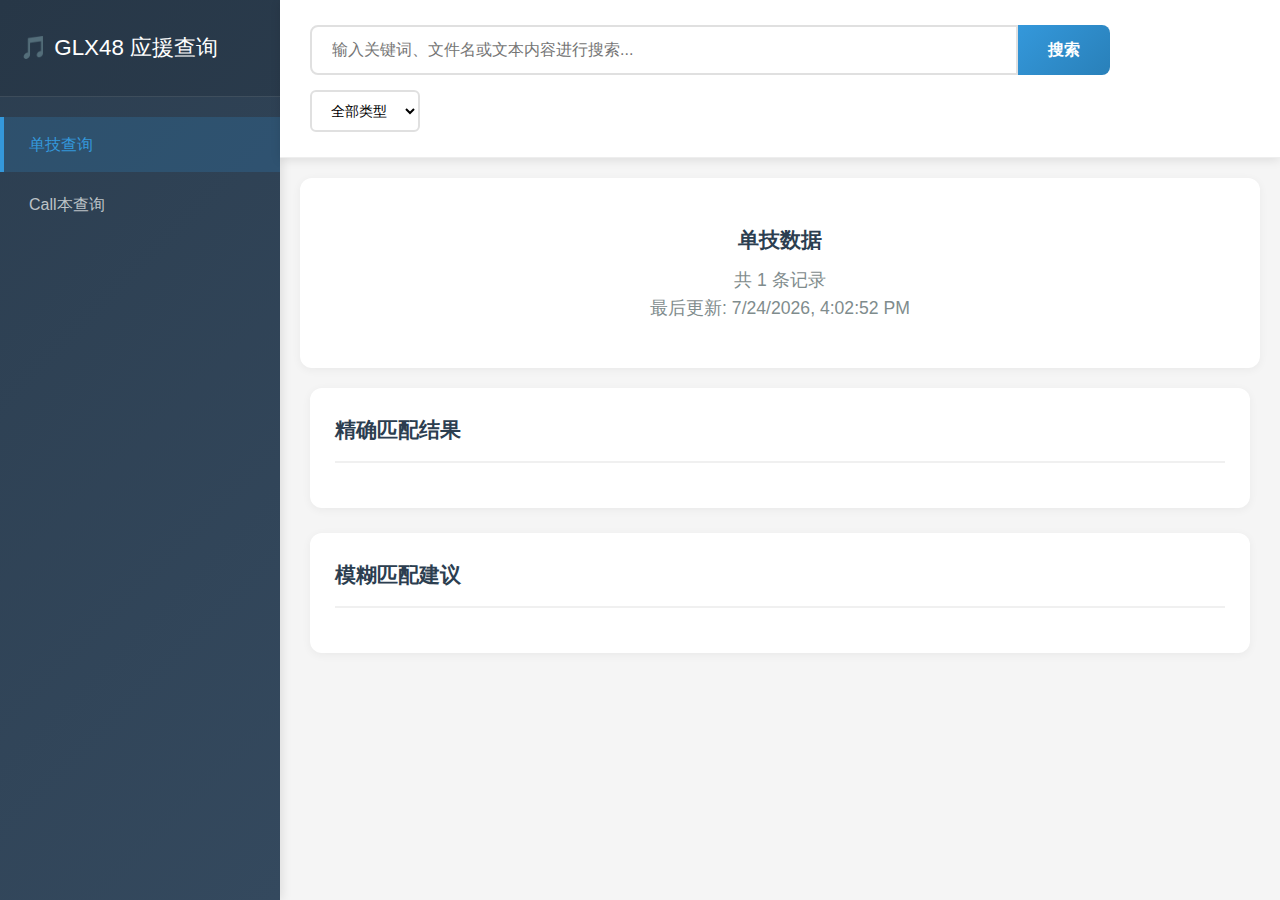
<file: docs/index.html>
<!DOCTYPE html>
<html lang="ja">
<head>
    <meta charset="UTF-8">
    <meta name="viewport" content="width=device-width, initial-scale=1.0">
    <title>GLX48 应援查询系统</title>
    <link rel="stylesheet" href="css/style.css">
</head>
<body>
    <div class="container">
        <!-- 侧边栏 -->
        <aside class="sidebar">
            <div class="logo">
                <h1>🎵 GLX48 应援查询</h1>
            </div>
            <nav class="nav">
                <ul>
                    <li><a href="#" data-type="single_skill" class="nav-active">单技查询</a></li>
                    <li><a href="#" data-type="call_book">Call本查询</a></li>
                </ul>
            </nav>
        </aside>

        <!-- 主内容区 -->
        <main class="main-content">
            <!-- 搜索栏 -->
            <header class="search-header">
                <div class="search-box">
                    <input type="text" id="search-input" placeholder="输入关键词、文件名或文本内容进行搜索...">
                    <button id="search-btn">搜索</button>
                </div>
                <div class="filters">
                    <select id="filter-type">
                        <option value="all">全部类型</option>
                        <option value="filename">文件名</option>
                        <option value="keywords">关键词</option>
                        <option value="content">文本内容</option>
                    </select>
                </div>
            </header>

            <!-- 数据统计和信息 -->
            <section class="data-section">
                <div id="data-container">
                    <p>正在加载数据...</p>
                </div>
            </section>

            <!-- 搜索结果 -->
            <section class="results-section">
                <div id="exact-results" class="results-container">
                    <h3>精确匹配结果</h3>
                    <div class="images-grid" id="exact-images"></div>
                </div>
                
                <div id="fuzzy-results" class="results-container">
                    <h3>模糊匹配建议</h3>
                    <div id="fuzzy-suggestions"></div>
                </div>

                <div id="error-message" class="error-message" style="display: none;"></div>
            </section>
        </main>
    </div>

    <!-- 图片预览模态框 - 简化版，只显示图片 -->
    <div id="image-modal" class="modal">
        <div class="modal-content">
            <span class="close-btn" id="modal-close">&times;</span>
            <div class="image-container">
                
            </div>
        </div>
    </div>

    <script src="js/utils.js"></script>
    <script src="js/search.js"></script>
    <script src="js/app.js"></script>
</body>
</html>
</file>
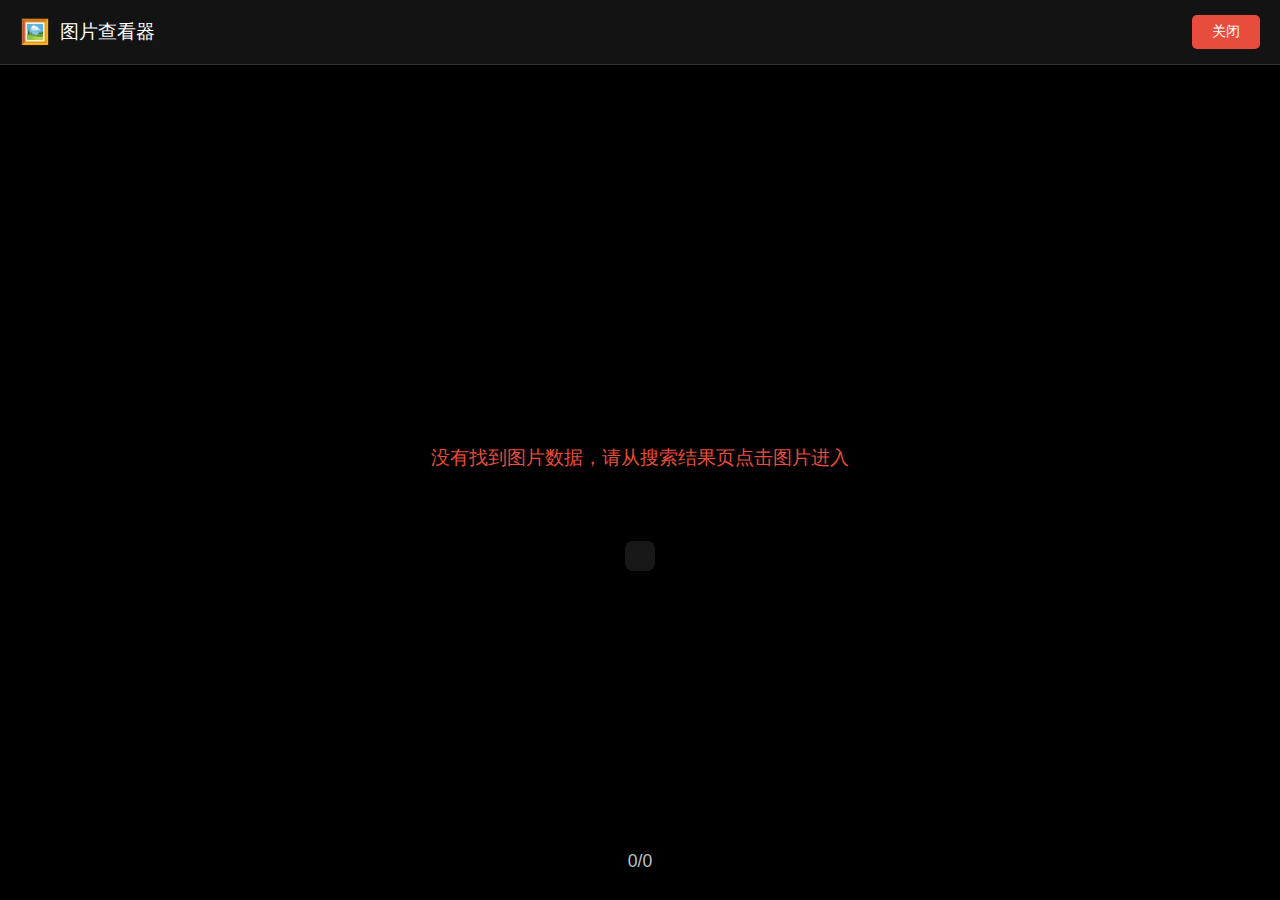
<file: docs/image-viewer.html>
<!DOCTYPE html>
<html lang="ja">
<head>
    <meta charset="UTF-8">
    <meta name="viewport" content="width=device-width, initial-scale=1.0">
    <title>图片查看器 - GLX48 应援查询系统</title>
    <style>
        * {
            margin: 0;
            padding: 0;
            box-sizing: border-box;
        }

        body {
            font-family: 'Segoe UI', Tahoma, Geneva, Verdana, sans-serif;
            background: #0a0a0a;
            color: white;
            height: 100vh;
            overflow: hidden;
        }

        .viewer-container {
            display: flex;
            flex-direction: column;
            height: 100vh;
        }

        .viewer-header {
            background: rgba(20, 20, 20, 0.95);
            padding: 15px 20px;
            display: flex;
            justify-content: space-between;
            align-items: center;
            border-bottom: 1px solid #333;
            z-index: 100;
        }

        .header-left {
            display: flex;
            align-items: center;
            gap: 10px;
        }

        .viewer-icon {
            font-size: 1.5rem;
        }

        .viewer-header h1 {
            font-size: 1.2rem;
            font-weight: 300;
        }

        .viewer-header .close-btn {
            background: #e74c3c;
            color: white;
            border: none;
            padding: 8px 20px;
            border-radius: 5px;
            cursor: pointer;
            font-size: 14px;
            transition: background 0.3s;
        }

        .viewer-header .close-btn:hover {
            background: #c0392b;
        }

        .viewer-main {
            flex: 1;
            display: flex;
            position: relative;
            background: #000;
        }

        .nav-btn {
            position: absolute;
            top: 50%;
            transform: translateY(-50%);
            background: rgba(0, 0, 0, 0.7);
            color: white;
            border: 2px solid rgba(255, 255, 255, 0.3);
            width: 60px;
            height: 100px;
            font-size: 2rem;
            cursor: pointer;
            z-index: 10;
            transition: all 0.3s;
            display: flex;
            align-items: center;
            justify-content: center;
        }

        .nav-btn:hover {
            background: rgba(52, 152, 219, 0.9);
            border-color: #3498db;
        }

        .nav-btn.prev {
            left: 20px;
            border-radius: 8px 0 0 8px;
        }

        .nav-btn.next {
            right: 20px;
            border-radius: 0 8px 8px 0;
        }

        .image-display {
            flex: 1;
            display: flex;
            flex-direction: column;
            align-items: center;
            justify-content: center;
            padding: 20px;
            position: relative;
        }

        .image-container {
            max-width: 90%;
            max-height: 75vh;
            display: flex;
            align-items: center;
            justify-content: center;
            margin: 0 auto;
        }

        .current-image {
            max-width: 100%;
            max-height: 75vh;
            object-fit: contain;
            border-radius: 8px;
            box-shadow: 0 10px 40px rgba(0, 0, 0, 0.8);
            opacity: 0;
            transition: opacity 0.5s ease-in-out;
        }

        .current-image.loaded {
            opacity: 1;
        }

        .image-info {
            margin-top: 20px;
            text-align: center;
            max-width: 800px;
            padding: 15px;
            background: rgba(30, 30, 30, 0.8);
            border-radius: 8px;
        }

        .image-info h3 {
            margin-bottom: 10px;
            font-size: 1.1rem;
            color: #3498db;
        }

        .image-keywords {
            display: flex;
            flex-wrap: wrap;
            justify-content: center;
            gap: 8px;
            margin-top: 10px;
        }

        .keyword-tag {
            background: #2c3e50;
            color: white;
            padding: 5px 12px;
            border-radius: 20px;
            font-size: 0.9rem;
        }

        .counter {
            position: absolute;
            bottom: 20px;
            left: 0;
            right: 0;
            text-align: center;
            font-size: 1.1rem;
            color: #bdc3c7;
            background: rgba(0, 0, 0, 0.7);
            padding: 8px 20px;
            border-radius: 20px;
            margin: 0 auto;
            width: fit-content;
        }

        .error-message {
            text-align: center;
            padding: 50px;
            color: #e74c3c;
            font-size: 1.2rem;
        }

        .loading {
            display: inline-block;
            width: 40px;
            height: 40px;
            border: 4px solid #f3f3f3;
            border-top: 4px solid #3498db;
            border-radius: 50%;
            animation: spin 1s linear infinite;
            margin: 20px auto;
        }

        .search-query {
            margin-top: 10px;
            font-size: 0.9rem;
            color: #95a5a6;
        }

        @keyframes spin {
            0% { transform: rotate(0deg); }
            100% { transform: rotate(360deg); }
        }

        @media (max-width: 768px) {
            .nav-btn {
                width: 50px;
                height: 80px;
                font-size: 1.8rem;
            }
            
            .nav-btn.prev {
                left: 10px;
            }
            
            .nav-btn.next {
                right: 10px;
            }
            
            .current-image {
                max-height: 65vh;
            }
            
            .counter {
                font-size: 1rem;
                bottom: 10px;
            }
        }
    </style>
</head>
<body>
    <div class="viewer-container">
        <header class="viewer-header">
            <div class="header-left">
                <span class="viewer-icon">🖼️</span>
                <h1>图片查看器</h1>
            </div>
            <button class="close-btn" onclick="window.history.back()">关闭</button>
        </header>
        
        <main class="viewer-main">
            <button class="nav-btn prev" onclick="imageViewer.prevImage()">‹</button>
            
            <div class="image-display">
                <div id="image-container" class="image-container">
                    <!-- 图片将在这里显示 -->
                </div>
                
                <div id="image-info" class="image-info">
                    <!-- 图片信息将在这里显示 -->
                </div>
            </div>
            
            <button class="nav-btn next" onclick="imageViewer.nextImage()">›</button>
            
            <div class="counter" id="counter">0/0</div>
        </main>
    </div>

    <script>
        // 使用立即执行函数避免变量名冲突
        (function() {
            class ImageViewer {
                constructor() {
                    this.results = [];
                    this.currentIndex = 0;
                    this.dataType = '';
                    this.searchQuery = '';
                    this.init();
                }
                
                init() {
                    console.log("🖼️ 图片查看器初始化...");
                    this.loadDataFromURL();
                }
                
                loadDataFromURL() {
                    // 从URL参数获取数据
                    const urlParams = new URLSearchParams(window.location.search);
                    const encodedData = urlParams.get('data');
                    
                    if (!encodedData) {
                        this.showError('没有找到图片数据，请从搜索结果页点击图片进入');
                        return;
                    }
                    
                    try {
                        // 解码Base64数据
                        const decodedData = atob(encodedData);
                        const viewerData = JSON.parse(decodedData);
                        
                        this.results = viewerData.results || [];
                        this.dataType = viewerData.dataType || '';
                        this.currentIndex = viewerData.currentIndex || 0;
                        this.searchQuery = viewerData.searchQuery || '';
                        
                        console.log(`📁 加载了${this.results.length}个搜索结果`);
                        console.log(`📁 当前数据类型: ${this.dataType}`);
                        console.log(`📍 当前索引: ${this.currentIndex}`);
                        console.log(`🔍 搜索词: ${this.searchQuery}`);
                        
                        if (this.results.length === 0) {
                            this.showError('没有找到可显示的图片');
                            return;
                        }
                        
                        this.displayImage();
                        
                    } catch (error) {
                        console.error('❌ 数据解析错误:', error);
                        this.showError('数据格式错误，无法显示图片');
                    }
                }
                
                getBasePath() {
                    const path = window.location.pathname;
                    if (path.includes('/GLX48Main')) {
                        return '/GLX48Main';
                    }
                    return '';
                }
                
                getImageUrl(filename) {
                    const basePath = this.getBasePath();
                    return `${basePath}/data/images/${this.dataType}/${filename}`;
                }
                
                displayImage() {
                    if (this.results.length === 0) {
                        this.showError('没有可显示的图片');
                        return;
                    }
                    
                    const currentItem = this.results[this.currentIndex];
                    const imageUrl = this.getImageUrl(currentItem.filename);
                    
                    console.log(`🖼️ 加载图片: ${imageUrl}`);
                    
                    // 更新计数器
                    document.getElementById('counter').textContent = 
                        `${this.currentIndex + 1}/${this.results.length}`;
                    
                    // 显示加载动画
                    const container = document.getElementById('image-container');
                    container.innerHTML = `
                        <div class="loading"></div>
                    `;
                    
                    // 加载图片
                    const img = new Image();
                    img.onload = () => {
                        container.innerHTML = `
                            
                        `;
                        this.displayImageInfo(currentItem);
                    };
                    
                    img.onerror = () => {
                        container.innerHTML = `
                            <div class="error-message">
                                无法加载图片: ${this.escapeHtml(currentItem.filename)}
                            </div>
                        `;
                        this.displayImageInfo(currentItem);
                    };
                    
                    img.src = imageUrl;
                    
                    // 更新导航按钮状态
                    this.updateNavButtons();
                }
                
                displayImageInfo(item) {
                    const infoContainer = document.getElementById('image-info');
                    infoContainer.innerHTML = `
                        <h3>${this.escapeHtml(item.filename)}</h3>
                        ${this.searchQuery ? `<div class="search-query">搜索词: ${this.escapeHtml(this.searchQuery)}</div>` : ''}
                        ${item.text_content ? `<p style="margin-top: 10px;">${this.escapeHtml(this.truncateText(item.text_content, 150))}</p>` : ''}
                        ${item.keywords && item.keywords.length > 0 ? `
                            <div class="image-keywords">
                                ${item.keywords.map(kw => 
                                    `<span class="keyword-tag">${this.escapeHtml(kw)}</span>`
                                ).join('')}
                            </div>
                        ` : ''}
                    `;
                }
                
                prevImage() {
                    if (this.results.length <= 1) return;
                    
                    this.currentIndex--;
                    if (this.currentIndex < 0) {
                        this.currentIndex = this.results.length - 1;
                    }
                    
                    this.displayImage();
                }
                
                nextImage() {
                    if (this.results.length <= 1) return;
                    
                    this.currentIndex++;
                    if (this.currentIndex >= this.results.length) {
                        this.currentIndex = 0;
                    }
                    
                    this.displayImage();
                }
                
                updateNavButtons() {
                    const prevBtn = document.querySelector('.nav-btn.prev');
                    const nextBtn = document.querySelector('.nav-btn.next');
                    
                    if (this.results.length <= 1) {
                        if (prevBtn) prevBtn.style.display = 'none';
                        if (nextBtn) nextBtn.style.display = 'none';
                    } else {
                        if (prevBtn) prevBtn.style.display = 'block';
                        if (nextBtn) nextBtn.style.display = 'block';
                    }
                }
                
                escapeHtml(text) {
                    if (!text) return '';
                    const div = document.createElement('div');
                    div.textContent = text;
                    return div.innerHTML;
                }
                
                truncateText(text, length) {
                    if (!text) return '';
                    if (text.length <= length) return text;
                    return text.substring(0, length) + '...';
                }
                
                showError(message) {
                    const container = document.getElementById('image-container');
                    if (container) {
                        container.innerHTML = `<div class="error-message">${message}</div>`;
                    }
                    
                    const infoContainer = document.getElementById('image-info');
                    if (infoContainer) {
                        infoContainer.innerHTML = '';
                    }
                    
                    document.getElementById('counter').textContent = '0/0';
                    
                    // 隐藏导航按钮
                    const prevBtn = document.querySelector('.nav-btn.prev');
                    const nextBtn = document.querySelector('.nav-btn.next');
                    if (prevBtn) prevBtn.style.display = 'none';
                    if (nextBtn) nextBtn.style.display = 'none';
                }
            }
            
            // 初始化图片查看器
            console.log("🎯 初始化图片查看器...");
            const imageViewer = new ImageViewer();
            console.log("✅ 图片查看器初始化完成");
            
            // 键盘快捷键支持
            document.addEventListener('keydown', (e) => {
                switch(e.key) {
                    case 'ArrowLeft':
                        e.preventDefault();
                        imageViewer.prevImage();
                        break;
                    case 'ArrowRight':
                        e.preventDefault();
                        imageViewer.nextImage();
                        break;
                    case 'Escape':
                        window.history.back();
                        break;
                }
            });
            
            // 全局函数供按钮调用
            window.imageViewer = imageViewer;
        })();
    </script>
</body>
</html>
</file>
<file: docs/css/style.css>
* {
    margin: 0;
    padding: 0;
    box-sizing: border-box;
}

body {
    font-family: 'Segoe UI', Tahoma, Geneva, Verdana, sans-serif;
    background-color: #f5f5f5;
    color: #333;
    line-height: 1.6;
}

.container {
    display: flex;
    min-height: 100vh;
}

/* 侧边栏样式 */
.sidebar {
    width: 280px;
    background: linear-gradient(135deg, #2c3e50, #34495e);
    color: white;
    padding: 0;
    box-shadow: 2px 0 10px rgba(0,0,0,0.1);
}

.logo {
    padding: 30px 20px;
    background: rgba(0,0,0,0.1);
    border-bottom: 1px solid rgba(255,255,255,0.1);
}

.logo h1 {
    font-size: 1.4rem;
    font-weight: 300;
}

.nav ul {
    list-style: none;
    padding: 20px 0;
}

.nav li {
    margin-bottom: 5px;
}

.nav a {
    display: block;
    padding: 15px 25px;
    color: #bdc3c7;
    text-decoration: none;
    transition: all 0.3s ease;
    border-left: 4px solid transparent;
}

.nav a:hover {
    background: rgba(52, 152, 219, 0.1);
    color: #3498db;
    border-left-color: #3498db;
}

.nav a.nav-active {
    background: rgba(52, 152, 219, 0.2);
    color: #3498db;
    border-left-color: #3498db;
}

/* 主内容区样式 */
.main-content {
    flex: 1;
    padding: 0;
    display: flex;
    flex-direction: column;
}

.search-header {
    background: white;
    padding: 25px 30px;
    box-shadow: 0 2px 10px rgba(0,0,0,0.1);
    border-bottom: 1px solid #eee;
}

.search-box {
    display: flex;
    margin-bottom: 15px;
    max-width: 800px;
}

#search-input {
    flex: 1;
    padding: 14px 20px;
    border: 2px solid #e0e0e0;
    border-radius: 8px 0 0 8px;
    font-size: 16px;
    transition: border-color 0.3s;
}

#search-input:focus {
    outline: none;
    border-color: #3498db;
}

#search-btn {
    padding: 14px 30px;
    background: linear-gradient(135deg, #3498db, #2980b9);
    color: white;
    border: none;
    border-radius: 0 8px 8px 0;
    cursor: pointer;
    font-size: 16px;
    font-weight: 600;
    transition: all 0.3s;
}

#search-btn:hover {
    background: linear-gradient(135deg, #2980b9, #2573a7);
    transform: translateY(-1px);
}

.filters select {
    padding: 10px 15px;
    border: 2px solid #e0e0e0;
    border-radius: 6px;
    font-size: 14px;
    background: white;
}

/* 数据统计区域 */
.data-section {
    background: white;
    margin: 20px;
    padding: 25px;
    border-radius: 12px;
    box-shadow: 0 2px 10px rgba(0,0,0,0.05);
}

.data-info {
    text-align: center;
    padding: 20px;
}

.data-info h3 {
    color: #2c3e50;
    margin-bottom: 10px;
    font-size: 1.3rem;
}

.data-info p {
    color: #7f8c8d;
    font-size: 1.1rem;
}

/* 搜索结果样式 */
.results-section {
    flex: 1;
    padding: 0 30px 30px;
}

.results-container {
    background: white;
    padding: 25px;
    border-radius: 12px;
    box-shadow: 0 2px 10px rgba(0,0,0,0.05);
    margin-bottom: 25px;
}

.results-container h3 {
    color: #2c3e50;
    margin-bottom: 20px;
    padding-bottom: 15px;
    border-bottom: 2px solid #f0f0f0;
    font-size: 1.3rem;
}

.images-grid {
    display: grid;
    grid-template-columns: repeat(auto-fill, minmax(280px, 1fr));
    gap: 25px;
    margin-top: 15px;
}

.image-result {
    border: 1px solid #e0e0e0;
    border-radius: 10px;
    padding: 20px;
    text-align: center;
    transition: all 0.3s ease;
    background: white;
    cursor: pointer;
    overflow: hidden;
}

.image-result:hover {
    transform: translateY(-5px);
    box-shadow: 0 8px 25px rgba(0,0,0,0.1);
    border-color: #3498db;
}

.image-thumbnail {
    width: 100%;
    height: 180px;
    background: #f8f9fa;
    border-radius: 6px;
    margin-bottom: 12px;
    overflow: hidden;
    display: flex;
    align-items: center;
    justify-content: center;
    position: relative;
}

.image-thumbnail img {
    max-width: 100%;
    max-height: 100%;
    object-fit: contain;
    transition: all 0.3s ease;
}

.image-result:hover .image-thumbnail img {
    transform: scale(1.05);
}

/* 缩略图错误状态 */
.thumbnail-error {
    display: flex;
    flex-direction: column;
    align-items: center;
    justify-content: center;
    height: 100%;
    padding: 20px;
    text-align: center;
    color: #e74c3c;
}

.error-icon {
    font-size: 24px;
    margin-bottom: 8px;
}

.error-text {
    font-size: 14px;
}

.image-info {
    text-align: center;
}

.image-info h4 {
    font-weight: 600;
    margin-bottom: 10px;
    color: #2c3e50;
    font-size: 1rem;
    white-space: nowrap;
    overflow: hidden;
    text-overflow: ellipsis;
}

.image-keywords {
    display: flex;
    flex-wrap: wrap;
    justify-content: center;
    gap: 8px;
    margin-top: 10px;
}

.keyword-tag {
    display: inline-block;
    background: #ecf0f1;
    color: #34495e;
    padding: 6px 12px;
    border-radius: 20px;
    font-size: 0.9rem;
    cursor: pointer;
    transition: all 0.3s;
}

.keyword-tag:hover {
    background: #3498db;
    color: white;
    transform: scale(1.05);
}

/* 复制内容按钮样式 */
.copy-content-btn {
    background: #27ae60;
    color: white;
    border: none;
    padding: 8px 16px;
    border-radius: 5px;
    cursor: pointer;
    font-size: 14px;
    margin-top: 10px;
    transition: background 0.3s;
}

.copy-content-btn:hover {
    background: #219653;
}

/* 模态框样式 */
.modal {
    display: none;
    position: fixed;
    z-index: 1000;
    left: 0;
    top: 0;
    width: 100%;
    height: 100%;
    background-color: rgba(0, 0, 0, 0.95);
    animation: fadeIn 0.3s ease;
}

.modal-content {
    background-color: transparent;
    margin: 0;
    padding: 0;
    width: 100%;
    height: 100%;
    position: relative;
    display: flex;
    flex-direction: column;
}

.close-btn {
    color: white;
    position: absolute;
    top: 20px;
    right: 30px;
    font-size: 40px;
    font-weight: bold;
    cursor: pointer;
    z-index: 1001;
    background: rgba(0, 0, 0, 0.5);
    width: 50px;
    height: 50px;
    border-radius: 50%;
    display: flex;
    align-items: center;
    justify-content: center;
    transition: background 0.3s;
}

.close-btn:hover {
    background: rgba(231, 76, 60, 0.8);
}

.modal-header {
    position: absolute;
    top: 0;
    left: 0;
    right: 0;
    background: linear-gradient(to bottom, rgba(0,0,0,0.7) 0%, rgba(0,0,0,0) 100%);
    padding: 20px 30px;
    z-index: 10;
}

.modal-header h2 {
    color: white;
    font-size: 1.5rem;
    font-weight: 300;
    margin: 0;
    text-shadow: 0 2px 4px rgba(0,0,0,0.5);
}

.image-container {
    flex: 1;
    display: flex;
    align-items: center;
    justify-content: center;
    padding: 80px 20px 100px;
}

.image-container img {
    max-width: 100%;
    max-height: 100%;
    object-fit: contain;
    border-radius: 8px;
    box-shadow: 0 10px 40px rgba(0,0,0,0.8);
    animation: zoomIn 0.3s ease;
}

.nav-controls {
    position: absolute;
    bottom: 30px;
    left: 0;
    right: 0;
    display: flex;
    justify-content: center;
    align-items: center;
    gap: 20px;
    z-index: 10;
}

.nav-btn {
    background: rgba(0, 0, 0, 0.7);
    color: white;
    border: 2px solid rgba(255, 255, 255, 0.3);
    width: 60px;
    height: 60px;
    border-radius: 50%;
    font-size: 24px;
    cursor: pointer;
    display: flex;
    align-items: center;
    justify-content: center;
    transition: all 0.3s ease;
}

.nav-btn:hover {
    background: rgba(52, 152, 219, 0.9);
    border-color: #3498db;
    transform: scale(1.1);
}

.counter {
    color: white;
    font-size: 1.2rem;
    text-shadow: 0 2px 4px rgba(0,0,0,0.5);
    background: rgba(0, 0, 0, 0.5);
    padding: 8px 16px;
    border-radius: 20px;
}

.image-error {
    text-align: center;
    color: #e74c3c;
    font-size: 1.2rem;
    padding: 40px;
    background: rgba(255, 255, 255, 0.1);
    border-radius: 8px;
}

.no-results {
    text-align: center;
    padding: 40px;
    color: #7f8c8d;
    font-style: italic;
}

.error-message {
    background: #e74c3c;
    color: white;
    padding: 15px;
    border-radius: 8px;
    text-align: center;
    margin: 20px 0;
}

/* 动画效果 */
@keyframes fadeIn {
    from { opacity: 0; }
    to { opacity: 1; }
}

@keyframes zoomIn {
    from { transform: scale(0.8); opacity: 0; }
    to { transform: scale(1); opacity: 1; }
}

/* 响应式调整 */
@media (max-width: 768px) {
    .container {
        flex-direction: column;
    }
    
    .sidebar {
        width: 100%;
    }
    
    .images-grid {
        grid-template-columns: repeat(auto-fill, minmax(250px, 1fr));
        gap: 20px;
    }
    
    .close-btn {
        top: 10px;
        right: 15px;
        font-size: 30px;
        width: 40px;
        height: 40px;
    }
    
    .modal-header {
        padding: 15px 20px;
    }
    
    .modal-header h2 {
        font-size: 1.2rem;
    }
    
    .image-container {
        padding: 70px 15px 80px;
    }
    
    .nav-btn {
        width: 50px;
        height: 50px;
        font-size: 20px;
    }
    
    .counter {
        font-size: 1rem;
    }
}

/*added */
/* 大图查看器样式 */
.image-viewer-container {
    position: relative;
    width: 100%;
    height: 100%;
    overflow: hidden;
    touch-action: none;
    cursor: grab;
}

.image-viewer-container.grabbing {
    cursor: grabbing;
}

.image-zoom-container {
    position: absolute;
    top: 0;
    left: 0;
    width: 100%;
    height: 100%;
    display: flex;
    align-items: center;
    justify-content: center;
    transform-origin: center center;
    transition: transform 0.1s ease-out;
}

.image-zoom-container img {
    max-width: none;
    max-height: none;
    object-fit: contain;
    pointer-events: none;
}

/* 缩放控制按钮 */
.zoom-controls {
    position: absolute;
    bottom: 20px;
    right: 20px;
    display: flex;
    flex-direction: column;
    gap: 10px;
    z-index: 10;
    background: rgba(0, 0, 0, 0.7);
    padding: 10px;
    border-radius: 8px;
}

.zoom-btn {
    width: 40px;
    height: 40px;
    background: rgba(255, 255, 255, 0.9);
    border: none;
    border-radius: 50%;
    font-size: 20px;
    cursor: pointer;
    display: flex;
    align-items: center;
    justify-content: center;
    transition: all 0.3s;
}

.zoom-btn:hover {
    background: white;
    transform: scale(1.1);
}

.zoom-level {
    color: white;
    text-align: center;
    font-size: 14px;
    margin-top: 5px;
}

/* 重置按钮 */
.reset-btn {
    position: absolute;
    bottom: 20px;
    left: 20px;
    background: rgba(0, 0, 0, 0.7);
    color: white;
    border: none;
    padding: 10px 15px;
    border-radius: 5px;
    cursor: pointer;
    z-index: 10;
    transition: all 0.3s;
}

.reset-btn:hover {
    background: rgba(52, 152, 219, 0.9);
}

/* 导航控制 */
.nav-controls {
    position: absolute;
    bottom: 30px;
    left: 0;
    right: 0;
    display: flex;
    justify-content: center;
    gap: 20px;
    z-index: 10;
}

.nav-btn {
    background: rgba(0, 0, 0, 0.7);
    color: white;
    border: 2px solid rgba(255, 255, 255, 0.3);
    width: 60px;
    height: 60px;
    border-radius: 50%;
    font-size: 24px;
    cursor: pointer;
    display: flex;
    align-items: center;
    justify-content: center;
    transition: all 0.3s ease;
}

.nav-btn:hover {
    background: rgba(52, 152, 219, 0.9);
    border-color: #3498db;
    transform: scale(1.1);
}

/* 图片计数器 */
.image-counter {
    position: absolute;
    bottom: 30px;
    left: 0;
    right: 0;
    text-align: center;
    color: white;
    font-size: 1.2rem;
    text-shadow: 0 2px 4px rgba(0,0,0,0.5);
    z-index: 10;
}
</file>
